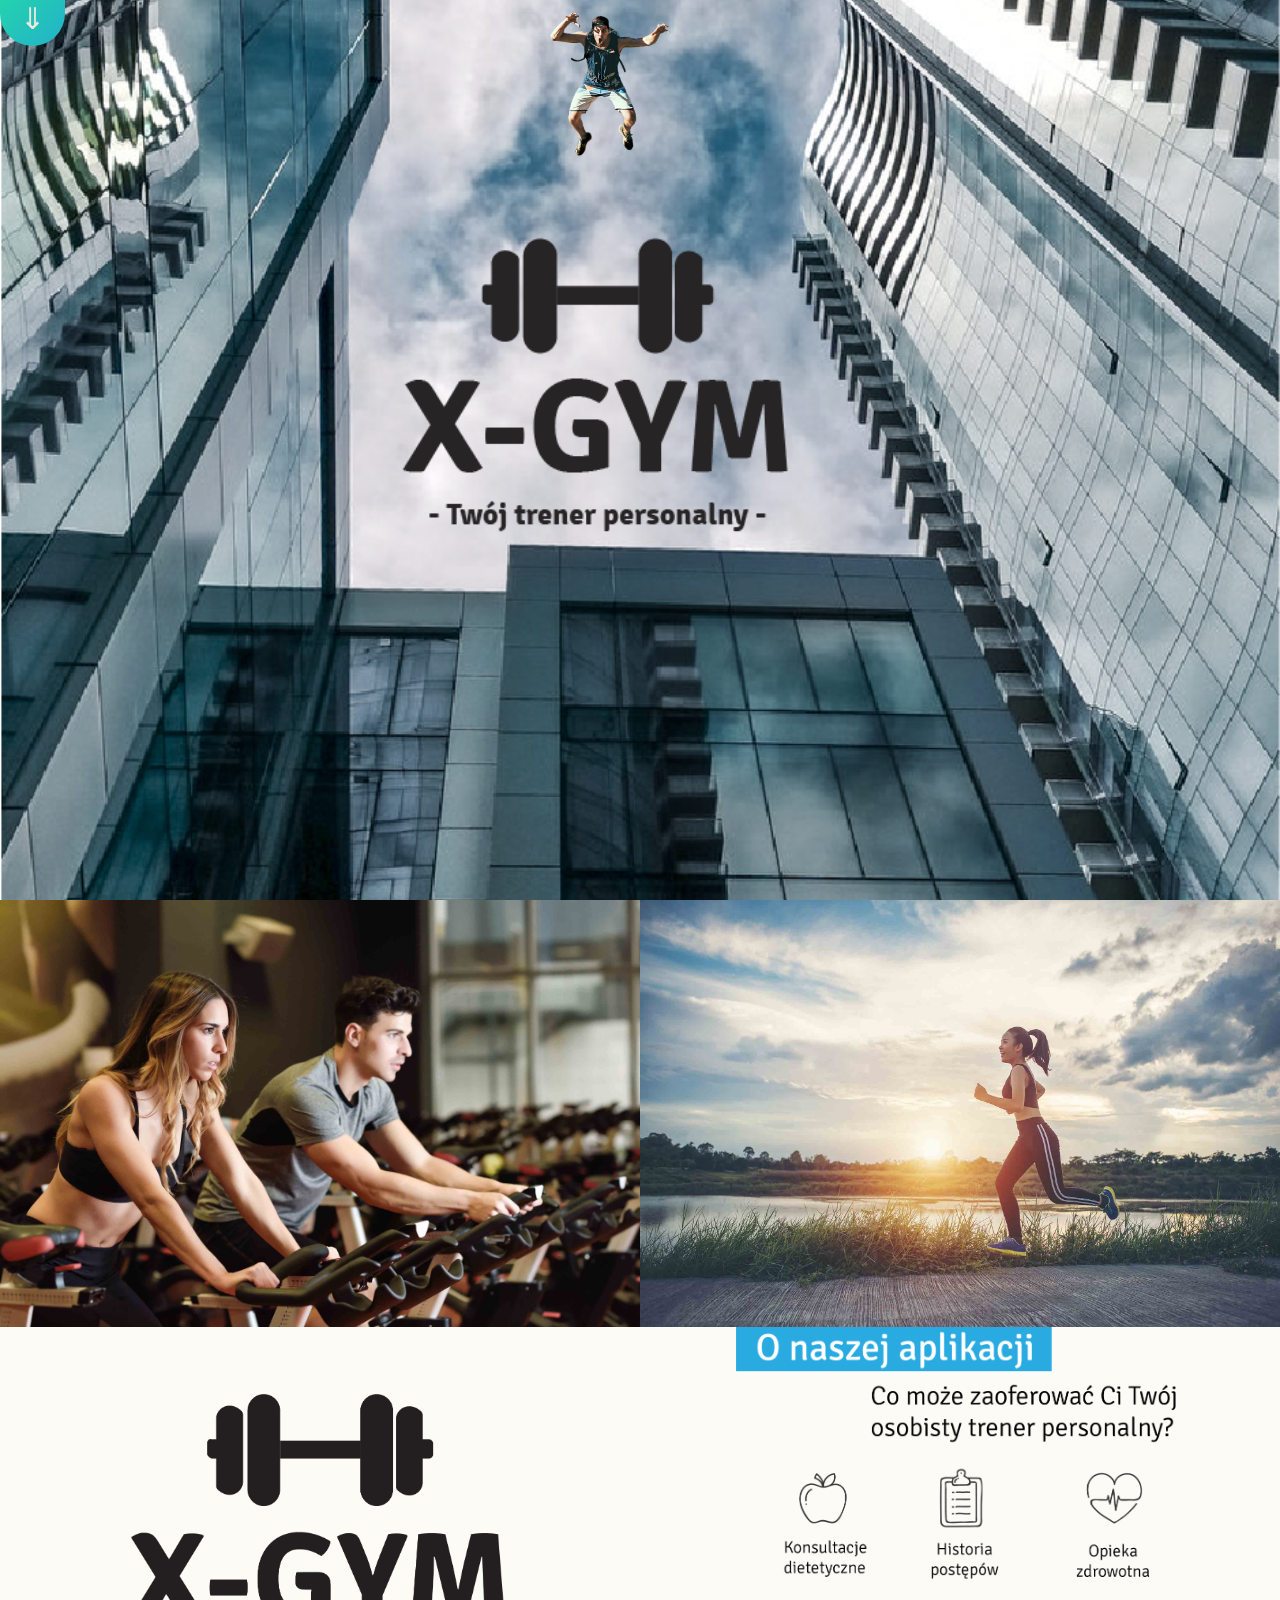
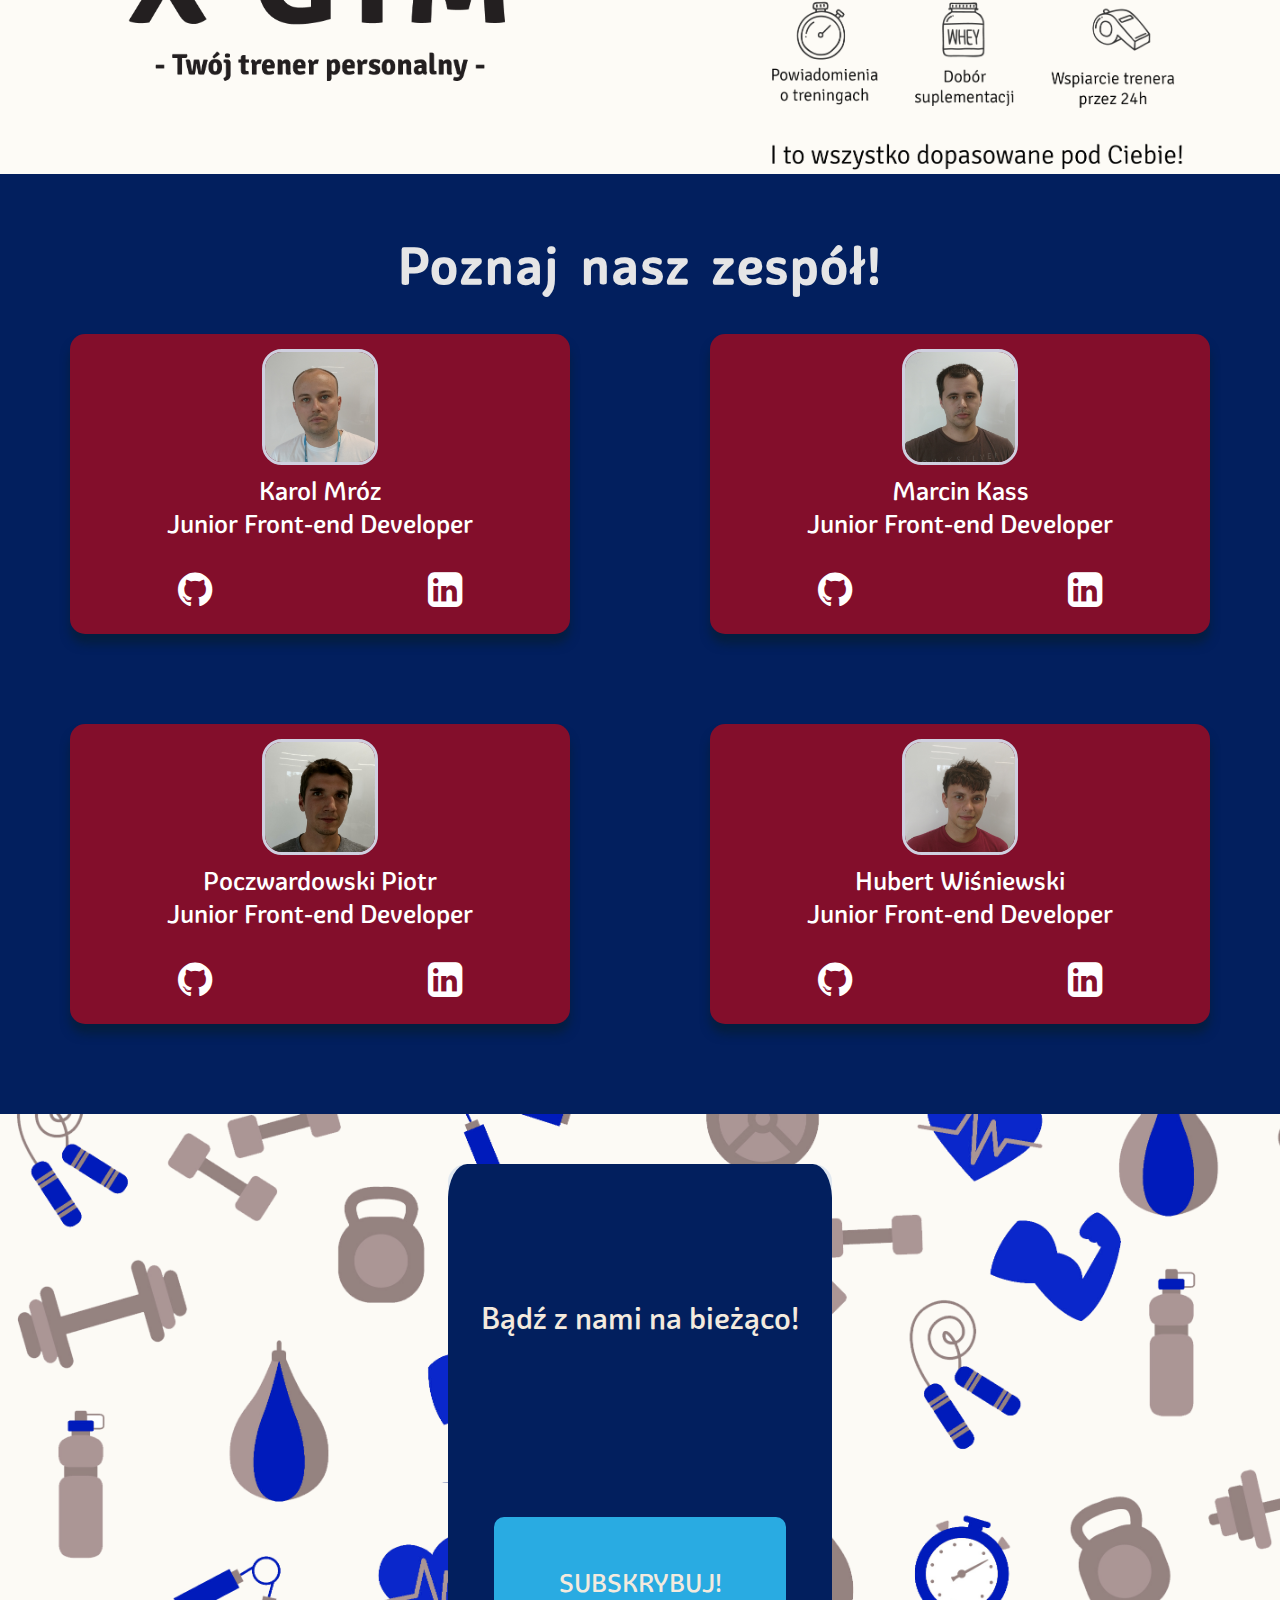
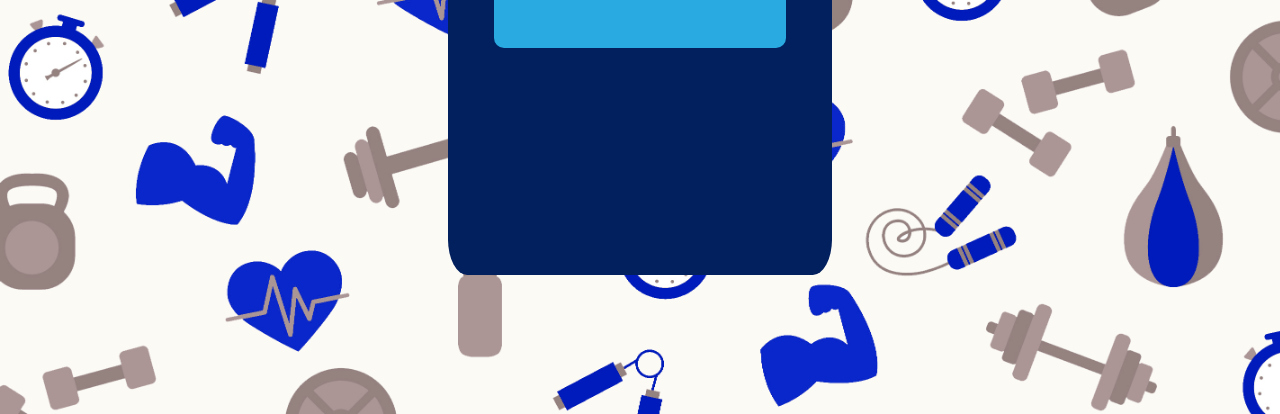
<file: index.html>
<!DOCTYPE html>
<html lang="en">

<head>
    <meta charset="UTF-8">
    <meta name="viewport" content="width=device-width, initial-scale=1.0">
    <meta http-equiv="X-UA-Compatible" content="ie=edge">
    <title>X-GYM</title>
    <link rel="Stylesheet" type="text/css" href="nav.css" />
    <link rel="Stylesheet" type="text/css" href="style.css" />
    <link rel="Stylesheet" type="text/css" href="team.css" />
    <link rel="Stylesheet" type="text/css" href="form.css">
    <link rel="shortcut icon" href="./img/favicon.ico" type="image/x-icon">
<link rel="icon" href="./img/favicon.ico" type="image/x-icon">
    
    <link rel="stylesheet" href="https://cdnjs.cloudflare.com/ajax/libs/font-awesome/4.7.0/css/font-awesome.min.css">
    
</head>


<body>

    <div class="wrapper">
        <input type="checkbox" id="menuToggle">
        <nav class="nav-menu sticky">
            <ul class="smoothScrool">
                <li>
                    <a href="#home"><p>HOME</p></a>
                </li>
                <li>
                    <a href="#about"><p>ABOUT</p></a>
                </li>
                <li>
                    <a href="#team"><P>TEAM</P></a>
                </li>
                <li>
                    <a href="#contact"><p>CONTACT</p></a>
                </li>
                <li>
                    <a href="#about"><p>FEATURES</p></a>
                </li>
                <li><a href="/Game/x-game.html"><p>GAME</p></a></li>
                
            </ul>

            <label for="menuToggle" class="nav-menu-icon"><div class="action-menu-button"><div class="arrow-span">&#x21d3;</div></div></label>
        </nav>
    </div>


    <div id="home" class="container">
        <div class="head-parallax"></div>
        <div class="hero-parallax"></div>
    </div>

    <div id="about" class="featuresBox">
        <div class="features topL">
            <img class="features_img4" src="/img/gyma.jpg" alt="">
            <img class="features_img5" src="/img/gymc.jpg" alt="">
            <img class="features_img6" src="/img/gymd.jpg" alt="">
        </div>
        <div class="features topP">
            <img class="features_img1" src="/img/gyme.jpg" alt="">
            <img class="features_img2" src="/img/gymf.jpg" alt="">
            <img class="features_img3" src="/img/gymg.jpg" alt="">
        </div>
    </div>
    </div>
    <div class="featuresBox1">
        <div class="features downL">
            <img class="features_logo" src="/img/logoxgym2.png" alt="">
        </div>
        <div class="features downP">
            <img class="features_description" src="/img/ONASZEJAPLIKACJI.png" alt="">
        </div>
        
        </div>




  




    <div id="team" class="t-team">
        <div class="t-header">
            <p>Poznaj nasz zespół!</p>
        </div>
        <div class="t-content">
            <div class="t-line t-line1">

                <div class="t-member m1">
                    <div class="t-top">
                        <img src="/img/KarolMrózMasterJediFrontEndAll400x400.png" alt="mem">
                    </div>
                    <div class="t-bot">
                        <p>Karol Mróz</p>
                        <p>Junior Front-end Developer</p>
                        <div class="t-links">
                            <a href="https://github.com/KarolMrozInfoShareStudent" target="_blank">
                                <i class="fa fa-github"></i>
                            </a>
                            <a href="#">
                                <i class="	fa fa-linkedin-square"></i>
                            </a>
                           
                        </div>
                    </div>
                </div>

                <div class="t-member m2">
                    <div class="t-top">
                        <img src="/img/MarcinKass400x400.png" alt="mem">
                    </div>
                    <div class="t-bot">
                        <p>Marcin Kass</p>
                        <p>Junior Front-end Developer</p>
                        <div class="t-links">
                            <a href="https://github.com/Shade10" target="_blank">
                                <i class="fa fa-github"></i>
                            </a>
                            <a href="https://www.linkedin.com/in/marcin-kass/" target="_blank">
                                <i class="	fa fa-linkedin-square"></i>
                            </a>
                            
                        </div>
                    </div>
                </div>

            </div>

            <div class="t-line t-line2">

                <div class="t-member m3">
                    <div class="t-top">
                        <img src="/img/PiotrPOCZWARDOWSKI400x400.png" alt="mem">
                    </div>
                    <div class="t-bot">
                        <p>Poczwardowski Piotr</p>
                        <p>Junior Front-end Developer</p>
                        <div class="t-links">
                            <a href="https://github.com/piotrpoczwardowski" target="_blank">
                                <i class="fa fa-github"></i>
                            </a>
                            <a href="https://www.linkedin.com/in/piotr-poczwardowski-6bb80216b/" target="_blank">
                                <i class="	fa fa-linkedin-square"></i>
                            </a>
                            
                        </div>
                    </div>
                </div>

                <div class="t-member m4">
                    <div class="t-top">
                        <img src="/img/HubuRubiHubiWiśniewski400x400.png" alt="mem">
                    </div>
                    <div class="t-bot">
                        <p>Hubert Wiśniewski</p>
                        <p>Junior Front-end Developer</p>
                        <div class="t-links">
                            <a href="https://github.com/HubertWisniewski" target="_blank">
                                <i class="fa fa-github"></i>
                            </a>
                            <a href="#">
                                <i class="	fa fa-linkedin-square"></i>
                            </a>
                           
                        </div>
                    </div>
                </div>

            </div>
        </div>
    </div>



    <div id="contact" class="invitation-parallax">
            <div class="subscribe">
                <div class="letterbefore">
                <form name="form-invitation" class="form-style-4" id="subscribe_form" action="https://formspree.io/marcin.kass10@gmail.com" method="POST">
                    <label for="field1">
                        <span class="enter">Enter Your Name</span><input  class="nameinput" type="text" name="field1"
                         required pattern="^[a-zA-Z]+\D*$" />
                    </label>
                    <label for="field2">
                        <span class="email">Email Address</span><input type="email" name="field2" required pattern="[^@]+@[^@]+\.[a-zA-Z]{2,}" />
                    </label>

                    <label>
                        <input class='send' type="submit" value="Send Letter" />
                    </label>
                </form>
            </div>
            <div class="form">
                <p>Bądź z nami na bieżąco!</p>

                <div class="circle">
                    SUBSKRYBUJ!
                </div>
            </div>
        </div>
    </div>


    <script src="https://ajax.googleapis.com/ajax/libs/jquery/3.3.1/jquery.min.js"></script>
    <script>
    $(document).ready(function(){
     
      $("a").on('click', function(event) {
    
        
        if (this.hash !== "") {
     
          event.preventDefault();
    
         
          var hash = this.hash;
    
         
          $('html, body').animate({
            scrollTop: $(hash).offset().top
          }, 1000, function(){
       
          
            window.location.hash = hash;
          });
        }
      });
    });
    </script>
    
    <script>
        




        var flyMan = document.querySelector('.head-parallax');

        window.addEventListener('scroll', function () {
            var screenOffset = window.scrollY + 100;
            var parallaxOffset = screenOffset * 0.9;

            flyMan.style.backgroundSize = parallaxOffset * 1.3 + 'px';
        })



        var img1 = document.querySelector('.features_img1');
        var img2 = document.querySelector('.features_img2');
        var img3 = document.querySelector('.features_img3');
        var img4 = document.querySelector('.features_img4');
        var img5 = document.querySelector('.features_img5');
        var img6 = document.querySelector('.features_img6');

        var i = 0;
        var j = 0;
        setInterval(function () {

            function anim_top_right() {


                if (i === 3) {
                    i = 0;
                }
                if (i === 0) {
                    img1.style.display = 'block'
                    img2.style.display = 'none'
                    img3.style.display = 'none'
                }
                if (i === 1) {
                    img1.style.display = 'none'
                    img2.style.display = 'block'
                    img3.style.display = 'none'
                }
                if (i === 2) {
                    img1.style.display = 'none'
                    img2.style.display = 'none'
                    img3.style.display = 'block'
                }
                i++
            }

        

            anim_top_right();

        }, 4000)

        setInterval(function () {



            function anim_bot_left() {


                if (j === 3) {
                    j = 0;
                }
                if (j === 0) {
                     img4.style.display = 'block'
                    img5.style.display = 'none'
                    img6.style.display = 'none'
                }
                if (j === 1) {
                     img4.style.display = 'none'
                    img5.style.display = 'block'
                    img6.style.display = 'none'
                }
                if (j === 2) {
                     img4.style.display = 'none'
                    img5.style.display = 'none'
                    img6.style.display = 'block'
                }
                j++;
            }


            anim_bot_left();
        }, 3600)

        var letter = document.querySelector('.letterbefore');
        var circle = document.querySelector('.circle');
        var send = document.querySelector('.send')
        var subscribeForm = document.querySelector('#subscribe_form')
        var actionButton = document.querySelector('.arrow-span')
        var rotated = false;
    

        circle.addEventListener('click', animate)
        send.addEventListener('click', sent)


        // function rotateButton(event) {
        //     actionButton.style.transform = 'rotate' + '(180deg)'
        // }

        actionButton.addEventListener('click', function(){
            if (rotated === false) {
        rotated = true        
        actionButton.style.transform = 'rotate' + '(180deg)'
        console.log(rotated)
        return
            }
            if (rotated === true) {             
        actionButton.style.transform = 'rotate' + '(0)'
        rotated = false 
            }          
        })
        

        function sent(event) {
            if (subscribeForm.checkValidity()) {
                letter.classList.toggle('letter-sent')
            }


        }


        function animate() {
            letter.classList.toggle('letterafter')
        }

        var nameForList = document.querySelector('.nameinput')

        function validateForm() {
            // var nameValidation = document.forms["form-invitation"]["name-form"].value;
            var nameValidation = nameForList.document.forms["form-invitation"]["name-form"].value;
            if (nameValidation == "") {
                alert("Name must be filled out");
                return false;
            }
            
        }
    </script>
    
</body>

</html>
</file>
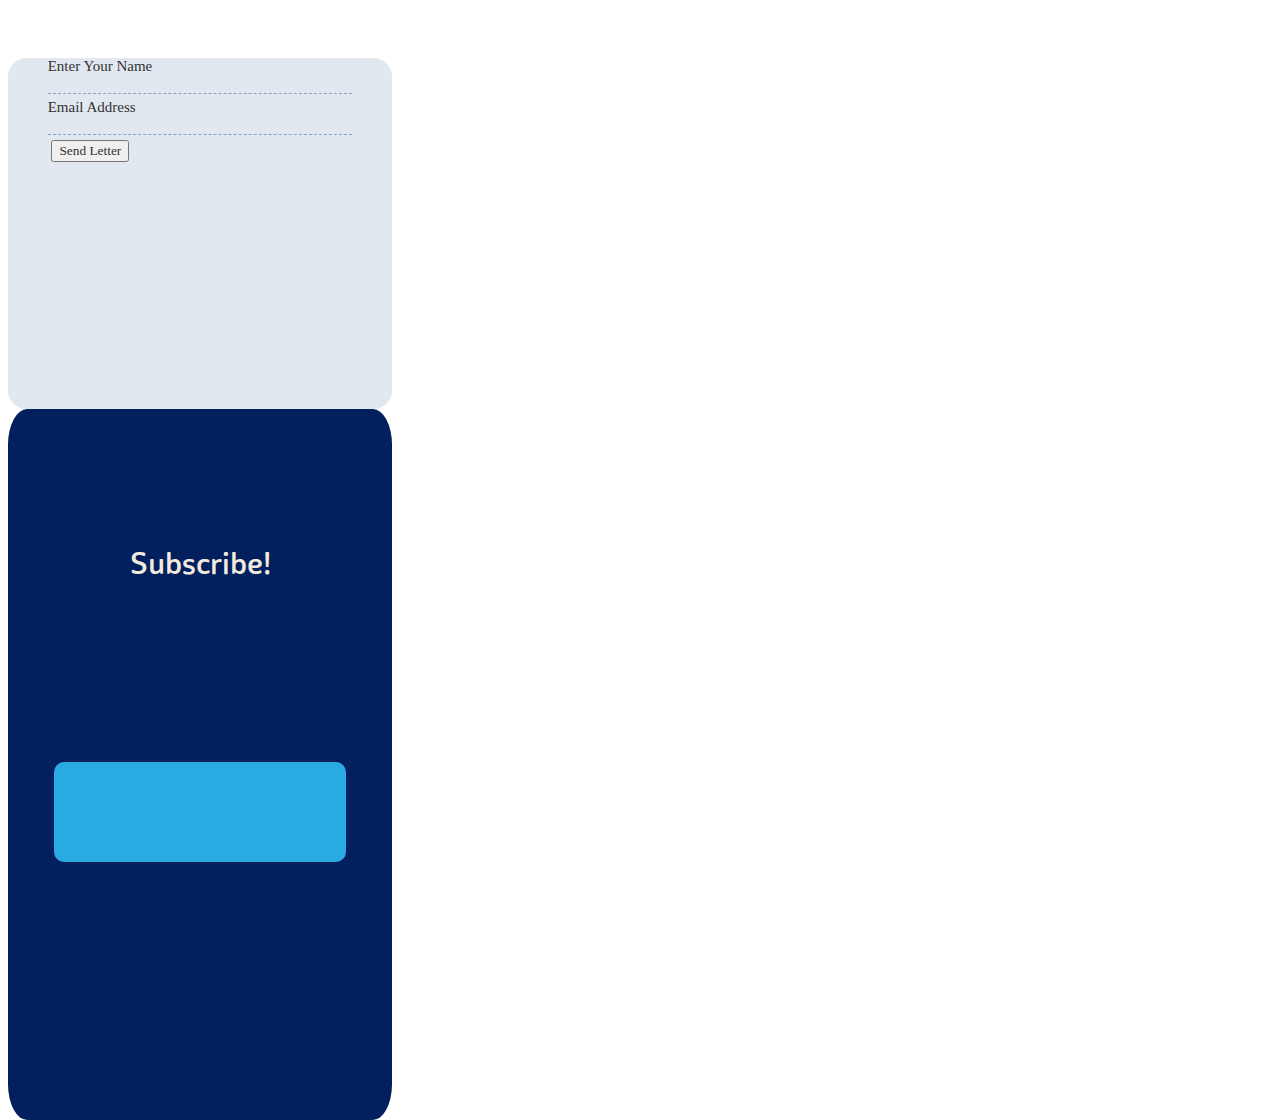
<file: form.html>
<!DOCTYPE html>
<html lang="en">
<head>
    <meta charset="UTF-8">
    <meta name="viewport" content="width=device-width, initial-scale=1.0">
    <meta http-equiv="X-UA-Compatible" content="ie=edge">
    <link rel="stylesheet" href="form.css">
    <title>Document</title>
</head>
<body>
    <div class="wrapper">
        <div class="letterbefore">
            <form class="form-style-4" action="" method="post">
            <label for="field1">
            <span>Enter Your Name</span><input type="text" name="field1" required="true" />
            </label>
            <label for="field2">
            <span>Email Address</span><input type="email" name="field2" required="true" />
            </label>
            
            <label>
            <span>&nbsp;</span><input type="submit" value="Send Letter" />
            </label>
            </form></div>
    <div class="form">   
       <p>Subscribe!</p>  

         <div class="circle">

        </div>     
    </div>
    
    </div>


<script>

    var letter = document.querySelector('.letterbefore');
    var circle = document.querySelector('.circle');

    circle.addEventListener('click', animate )

    function animate() {
        letter.classList.toggle('letterafter')
    }

    


</script>
</body>
</html>
</file>
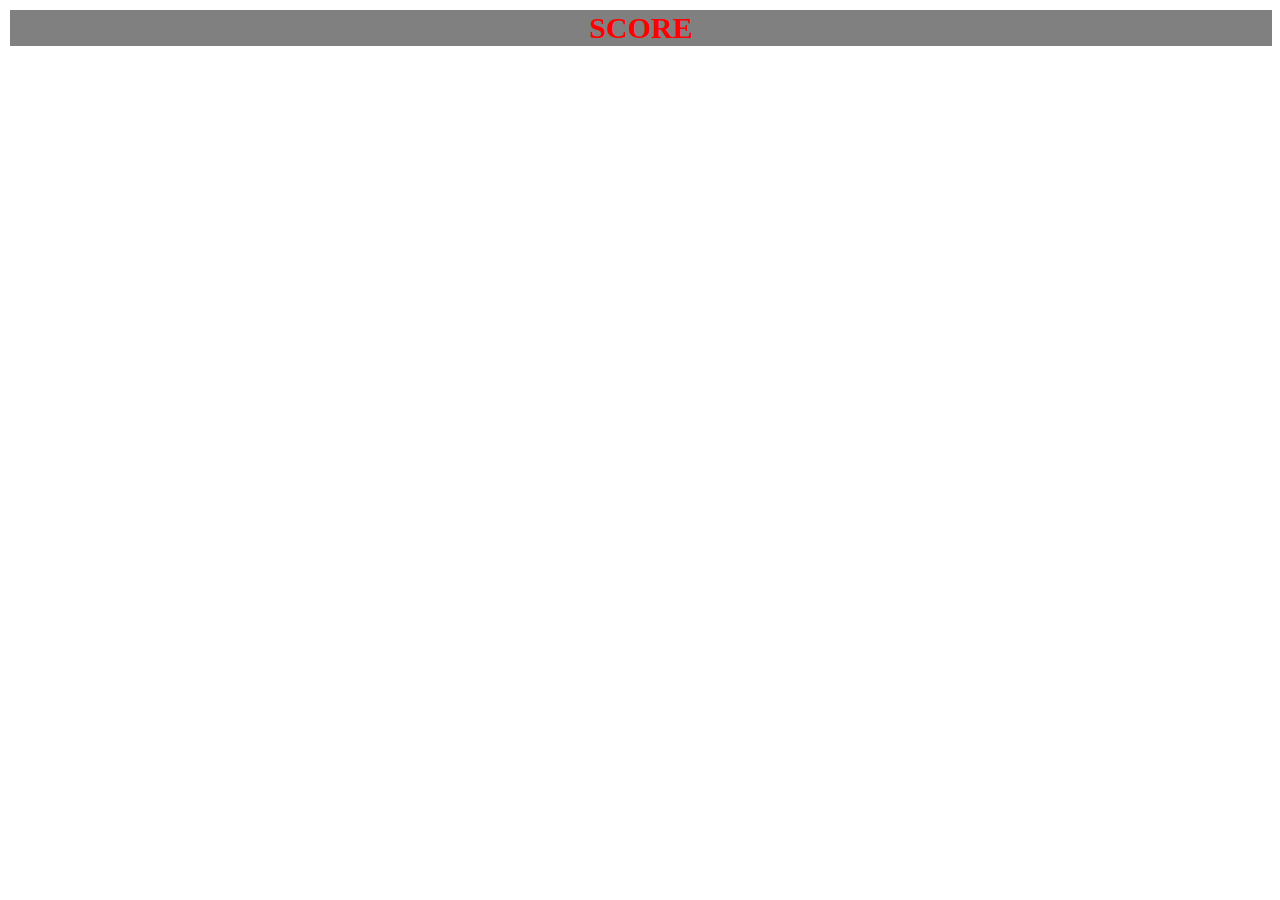
<file: Game/score.html>
<!DOCTYPE html>
<html lang="en">

<head>
    <meta charset="UTF-8">
    <meta name="viewport" content="width=device-width, initial-scale=1.0">
    <meta http-equiv="X-UA-Compatible" content="ie=edge">
    <title>Document</title>
    <link rel="stylesheet" href="/Game/css/scorePoint.css">
</head>

<body>

        <table class="scoreTable" style="width:100%">
            <tr>
                <th class="score">SCORE</th>
            </tr>
           
        </table>

</body>

</html>
</file>
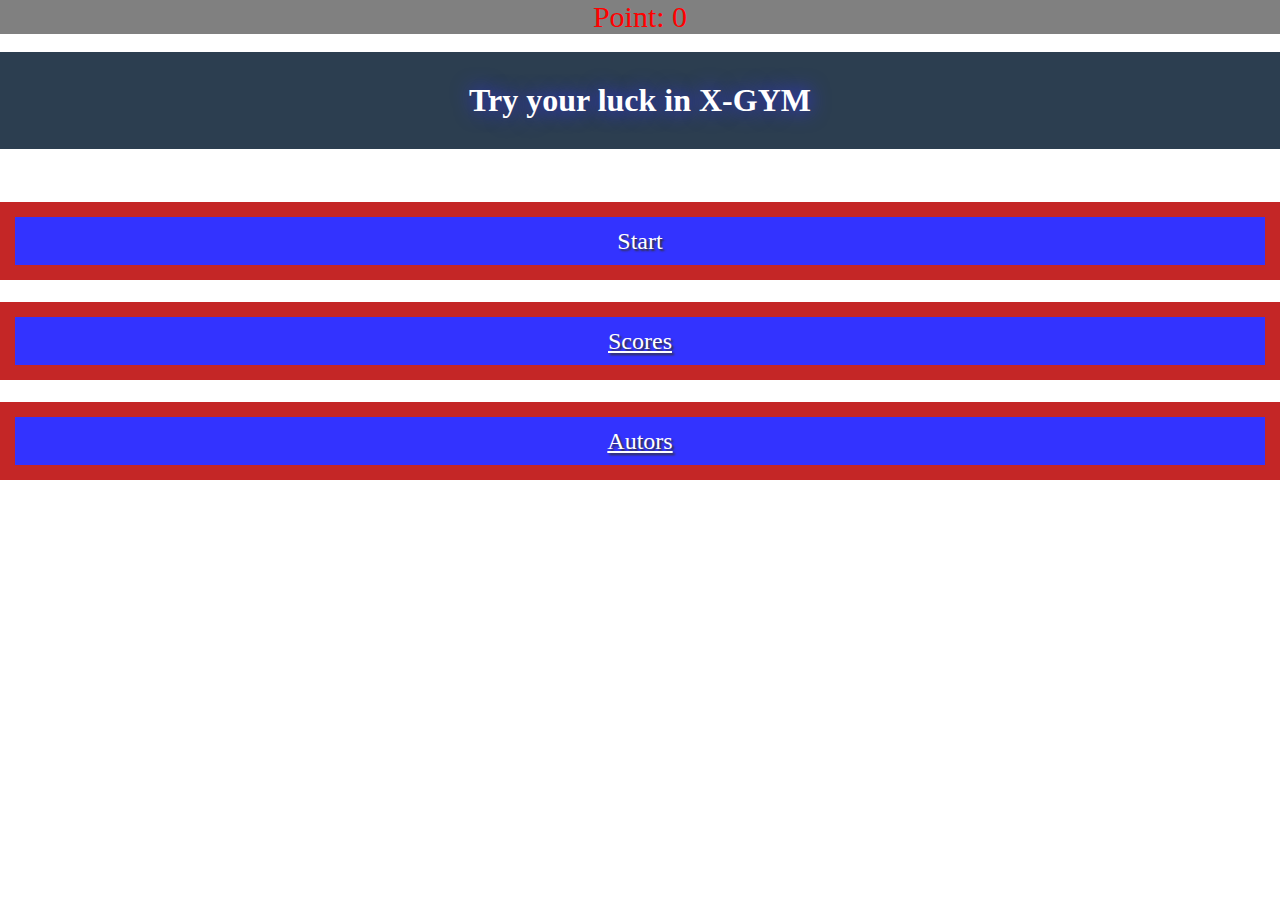
<file: Game/x-game.html>
<!DOCTYPE html>
<html lang="en">

<head>
    <meta charset="UTF-8">
    <meta name="viewport" content="width=device-width, initial-scale=1.0">
    <meta http-equiv="X-UA-Compatible" content="ie=edge">
    <title>Document</title>
    <link rel="stylesheet" href="x-game.css">
    <link rel="stylesheet" href="/Game/css/scorePoint.css">
    <link rel="stylesheet" href="/Game/css/menu.css">
</head>

<body>
    <div class="score winText">Point: 0</div>
    <br>
    
    <div id="app">
        <div class="menu">
            <h1 class="title">Try your luck in X-GYM</h1>
            <ul>
                <li class="button button-start">Start</li>
                <a href="score.html" class="button button-scores">Scores</a>
                <a href="../index.html#team" class="button button-autors">Autors</a>
            </ul>
        </div>
    </div>
    
    <div class="healthbar">
        <div class="heart"></div>
        <div class="heart"></div>
        <div class="heart"></div>
    </div>

    <script src="/Game/JS/scorePoint.js"></script>
    <script src="x-game.js"></script>
    <script src="/Game/js/stopGame.js"></script>
    <script src="ScoreAppear.js"></script>
    <script src="/Game/js/menuStart.js"></script>
    <script src="/Game/js/scoreMenu.js"></script>

</body>

</html>
</file>
<file: nav.css>
.nav-menu a { 
    background: rgb(12, 8, 51);
	display: block; 
	padding: 25px;
    color: #F0EADC;
    text-decoration: none;
    flex: 1 1 0;
    transition: all .1s ease-out;
	-webkit-transition: all .1s ease-in-out;
	-moz-transition: all .1s ease-in-out;
	-ms-transition: all .1s ease-in-out;
	-o-transition: all .1s ease-in-out;
}

.nav-menu a:hover { 
    background: #E5DAC0; color: #333;    
}

/* .nav-menu-icon:hover {
    background: #E5DAC0; color: #333; 
} */



.nav-menu li:last-child a { 
    
    border-radius: 0 0 50px 0;
    border: none;
    
}

.nav-menu ul {
    list-style-type: none;
    display: flex;  
   
}

.nav-menu {
    width: 24%; 
    text-align: center;
    background: #333;
    top: -79px;
    border-radius: 0 0 50px 0;
	transition: all .3s ease-out;
	-webkit-transition: all .3s ease-in-out;
	-moz-transition: all .3s ease-in-out;
	-ms-transition: all .3s ease-in-out;
	-o-transition: all .3s ease-in-out;
	z-index: 1000;
}

.nav-menu-icon {
    color: #F0EADC; 
    font-size: 23px;
    display: block;
    padding: 10px 20px;
	cursor: pointer;
    /* height: 40px; */
    border-radius: 0px 0px 90px 90px;
    position: absolute;
    
	background: linear-gradient(-45deg, #EE7752, #E73C7E, #23A6D5, #23D5AB);
	background-size: 400% 400%;
	-webkit-animation: Gradient 15s ease infinite;
	-moz-animation: Gradient 15s ease infinite;
	animation: Gradient 15s ease infinite;
    
}
@-webkit-keyframes Gradient {
	0% {
		background-position: 0% 50%
	}
	50% {
		background-position: 100% 50%
	}
	100% {
		background-position: 0% 50%
	}
}

@-moz-keyframes Gradient {
	0% {
		background-position: 0% 50%
	}
	50% {
		background-position: 100% 50%
	}
	100% {
		background-position: 0% 50%
	}
}

@keyframes Gradient {
	0% {
		background-position: 0% 50%
	}
	50% {
		background-position: 100% 50%
	}
	100% {
		background-position: 0% 50%
	}
}


.nav-menu li a p{
    font-family: Foncik;
}
#menuToggle { display: none; }
#menuToggle:checked ~ .nav-menu { position: fixed; top: 0; }

/* .nav-menu:hover {
    top: 0;

} */


.action-menu-button {
    animation: shake 2.82s infinite cubic-bezier(.36,.10,.19,.97) both;
    transform: translate3d(0, 0, 0);
    backface-visibility: hidden;
    perspective: 1000px;
    animation-timing-function: linear;
    font-size: 30px

}
.arrow-span {
    transition: transform 1s;
}


@keyframes shake {
    10%, 90% {
      transform: translate3d( 0px, -1px, 0);
    }
    
    20%, 80% {
      transform: translate3d( 0px, 3px, 0);
    }
  
    30%, 50%, 70% {
      transform: translate3d( 0px, 4px, 0);
    }
  
    40%, 60% {
      transform: translate3d( 0px, 5px, 0);
    }
  }





/*Mobile styles*/

  @media (max-width: 821px)  {
    #menuToggle { display: none; }
    #menuToggle:checked ~ .nav-menu { position: fixed; top: 0; }

    .nav-menu ul {
        display: block;
    }
    
    .nav-menu {
        top: -420px;
        width: 29%
        
    }    


    
   
   .nav-menu a { 
    background: rgb(12, 8, 51);
	display: block; 
    padding: 25px;
    padding-inline-start: 1px;
    
    color: #F0EADC;
    text-decoration: none;
    flex: 1 1 0;
    transition: all .1s ease-out;
	-webkit-transition: all .1s ease-in-out;
	-moz-transition: all .1s ease-in-out;
	-ms-transition: all .1s ease-in-out;
	-o-transition: all .1s ease-in-out;
}

.nav-menu a:hover { 
    background: #E5DAC0; color: #333;    
}
    
    }
</file>
<file: style.css>
* {
    margin: 0;
    padding: 0;
}

body, html{
    height: 100%;
    margin: 0;
    color: #666;
}

.FeaturesMain{
    width: 100%;
    min-width: 300px;
    height: 800px;
    background: rgb(224, 223, 222);
    display: flex;
    flex-direction: column;
    justify-content: space-between;


}

.featuresBox{
    width: 100%;
    height: auto;
    margin: 0 auto;
    display: flex;
    flex-direction: row;
}
.featuresBox1{
    width: 100%;
    height: auto;
    margin: 0 auto;
    display: flex;
    flex-direction: row;
}


.features{
    width: 50%;
    height: auto;
    background: #333;
}

.topL{
    background: rgba(255, 255, 255, 0.562);
    
    height: auto;
}
.topL img{
   
    height: auto;
    width: 100%;
    
}


.topL h1:hover{

    font-size: 60px;
    transform: rotate(360deg);
    color: red;

}

.LiTopL {
    font-size: 30px;
    list-style-type: none;
    text-shadow: 2px 2px #184455;
    max-width: 95%;
    transition-property: all;    
    transition-duration: 3s;

}

ul .LiTopL:hover{

    font-display: inherit;
    font-size: 40px;
    transform: rotate(360deg);
    color:red;
    text-decoration: underline;
}

.topP{
    background: rgba(255, 255, 255, 0.562);
    
    height: auto;
}
.topP img{
   
    height: auto;
    width: 100%;
   
   
}

.features_img1{
   display: block;
}
.features_img2{
   display: none;
}
.features_img3{
   display: none;
}
.downL{
    background: rgba(252, 250, 244, 0.795);
    text-align: center;
    
    
}
.features_logo{
    width: 60%;
    height: auto;
   position: relative;
   top: 15%;
  
}

.features_img4{
   display: block;
}
.features_img5{
    display: none;
}
.features_img6{
    display: none;
}
.downP{
    text-align: center;
    background: rgba(252, 250, 244, 0.795);
    
}

.features_description{
    width: 70%;
    height: auto;
}



.hero-parallax, .team-parallax {
    position: relative;
    opacity: 0.70px;
    background-position: center;
    background-size: cover;
    background-repeat: no-repeat;
    background-attachment: fixed;
    z-index: -1;
}
.head-parallax{
    background-image: url(/img/gosciunowy.png);
    background-repeat: no-repeat;
    background-position: center;
    background-position-x: 47%;
    background-size: cover;
    background-attachment: fixed;
    box-sizing: border-box;
    position: absolute;
    width: 100%;
    height: 100%;
    background-position-y: -10px;
    z-index: 111;
    overflow: visible ;
    background-size: 160px;
}



.container{
    height: 100%;
    display: flex;
}

.container-width{
    width: 60%;
    display: block;
}

.paralaxOver{
    z-index: 1000;
    position: relative;
    text-align: center;
}


.hero-parallax{
    background-image: url(/img/city2.png);
    /* min-height: 100%; */
    height: 100%;
    width: 100%;
    overflow: hidden;
    text-align: center;
}
    
.team-parallax{
    background-image: url(img/parallax-effect.jpg);
    min-height: 500px;
}
.invitation-parallax{
    
    position: relative;
    display: flex;
    justify-content: center;
    background-repeat: no-repeat;
    height: 100%;
    background: url(/img/tłopod.png) ;
    background-size: cover;
    background-color: rgba(252, 250, 244, 0.911);
}

.section{
    text-align: center;
    position: absolute;
    display: block;
    width: 50%;
    margin: 40px auto;
    left: 27%;
    justify-content: center;
}

.section-light{
    background-color: #282e34;
    color: #ddd;
}

.section-dark{
    background-color: #f4f4f4;
    color: #666;
    font-size: 1.5em;
    opacity: 200px;

}
.parallax-sectionOne{
    padding: 150px 0 0;
    color: rgb(185, 229, 255);
}

.sticky {
    position: fixed;
}

.invitation{
    text-align: center;
    flex-direction: row;
    font-size: 30px;
    color: rgba(22, 42, 54, 0.933);
    text-shadow: 0 10px 10px black;
}

.invitation-form{
    align-content: center;
    margin-top: 200px;
    position: absolute;
    width: 100%;
}

.i-form{
    display: flex;
    justify-content: center;
    margin-top: 10%;
    border: double 10px black;
    font-size: 1.9em;
    background: rgba(121, 25, 25, 0.6);
    align-content: center;
    color: #f09023
    /* font: 20px bold ; */
}
.i-form-input{
    color:  red;
    justify-items: center;
    font-size: 20px;
}
.i-form-email{
    align-content: flex-end;
    display: flex;
    justify-content: center;
}
.i-form-text{
    font-size: 50px;
    border: solid black;
    color: #f09023;
}
.i-text-center{
    text-align: center;
    margin-top: 2%;
    font-size: 40px;
    color: #f09023;
}
.i-fieldset-invitation{
    border: dashed 10px blue;
}
@media only screen and (min-width: 568px) {
    /* For mobile phones: */
    [class*="col-"] {
        width: 100%;
    }
}

@media (max-width: 640px)  {

    .featuresBox{
        width: 100%;
        height: auto;
        margin: 0 auto;
        display: flex;
        flex-direction: column;
        
        

    }

    .features{
        width: 100%;
        height: 100%;
        height: auto;
        
       


    }
    
    .featuresBox1{
        width: 100%;
        height: auto;
        margin: 0 auto;
        display: flex;
        flex-direction: column;
        
    }
    
    }
</file>
<file: team.css>
@font-face{
    font-family: "Foncik";
    src: url(/tmp/GraviolaSoft-Medium.otf);
}


.t-team{
    background-color: rgb(2, 31, 94);
}

.t-header{
    height: 100px;
    text-align: center;
    padding-top: 60px;
    
}
.t-header p{
    font-size: 27px;
    font-family: Foncik;
    word-spacing: 7px;
    color: rgba(252, 250, 244, 0.911);
    font-weight: bold;
    letter-spacing: 2px;


}


.t-member{
    width: 150px;
    height: 230px;
    
    margin: 0 auto;
    margin-bottom: 40px;
    border-radius: 15px;
    background-color: rgb(131, 14, 43);
    box-shadow: 0px 10px 10px rgba(5, 30, 53, 0.733);
    transition: background-color, 0.5s;
    
}


.t-member:hover{
    background-color: rgb(41, 171, 226);
}

.t-top{
    height: 70px;
    text-align: center;
}

 .t-top img {
    max-width: 100%;
    max-height: 100%;
    margin-top: 15px;
    border-radius: 20px;
    border: 3px solid rgb(207, 207, 223);
}

.t-bot{
    text-align: center;
    margin-top: 30px;

}

.t-bot p{
    color: rgb(255, 255, 255);
    font-family: Foncik;
    font-size: 14px;
    padding: 0 8px;
    
}
.t-links{
    display: flex;
    align-items: flex-end;
    height: 70px;
    justify-content: space-around;
   
}

.t-links i{
    color:white;
    font-size: 22px;
    transition: color, 0.5s;
    
}

.t-links i:hover{

    color: rgb(2, 31, 94);;
}

.t-line2{
    padding-bottom: 50px;
   
}


@media (min-width: 380px) { 

    .t-header p{
        font-size: 37px
    }

    .t-member{
        width: 230px;
    }
    .t-top{
        height: 80px;
    }

    .t-bot p{
        font-size: 16px;
    }

    .t-links i{
        font-size: 30px;
        margin-bottom: 10px;
    }
    
}



@media (min-width: 576px) { 

    .t-line{
        display: flex;
    }

    .t-line2{
        margin-top: 50px;
    }

    .t-member{
        width: 260px;
        height: 230px;
    }
}
 
@media (min-width: 768px) { 

    .t-line{
        display: flex;
        
    }

    .t-header p{
        font-size: 50px;
    }

    .t-member{
       
        width: 400px;
        height: 300px;
        

    }
    .t-top{
        height: 100px;
    }
    .t-bot p{
       
        font-size: 22px;
        margin-top: 5px;

    }
    .t-links i{
        font-size: 35px;
        margin-bottom: -16px;
    }
}
    
@media (min-width:1000px) {

        

        .t-member{
           
            width: 400px;
            height: 300px;
            
        }
        .t-top{
            height: 110px;
        }
        .t-bot p{
           
            font-size: 25px;
            margin-top: 0px;
            line-height: 23px
    
        }
        .t-bot p:last-child{
            margin-top: 0px;
        }
      

       .t-links i{
           font-size: 40px;
           margin: 0 45px;
           margin-top: 50px;
           
       }
    }
        
    @media (min-width:1136px) {

        

            .t-member{
               
                width: 500px;
                height: 300px;
                
            }
            .t-top{
                height: 110px;
            }
            .t-bot p{
               
                font-size: 25px;
                margin-top: 0px;
                line-height: 33px
        
            }
            .t-bot p:last-child{
                margin-top: 0px;
            }
           
    
           .t-links i{
               font-size: 40px;
               margin: 0 55px;
               margin-top: 45px;
               
        }
    }
</file>
<file: form.css>
@font-face{
    font-family: "Foncik";
    src: url(/tmp/GraviolaSoft-Medium.otf);
}

path {
  fill: transparent;
}

text {
  fill: #FF9800;
}

.invitation-parallax{
    display: flex;
    /* justify-content: center */
}


.form {
    height: 79vh;
    width: 24vw;
    background: rgb(2, 31, 94);
    /* margin: 0 auto; */
    margin-top: 50px;
    font-size: 30px;
    color: rgb(243, 234, 222);
    font-family: Foncik;
    text-align: center;
    position: absolute;
    border-radius: 5%;
    box-shadow: 1px solid black;
    /* display: flex; */
    
    /* padding: 30px; */

}
    /* .form p{
        margin-top: 20px;
        font-weight: bold;
        color: rgb(243, 234, 222);
        font-family: Foncik;
        padding: 10px;
    } */

    .form p {
        /* height: 0px; */
        width: 100%;
        margin: 0 auto;
        margin-top: 15vh;
        display: block;
        /* flex: 1 1 0; */
    }

.subscribe{
    display: flex;
    position: absolute;
    /* margin: 0 50% 0 40%; */
    /* margin: 0 auto; */
    
}

.letterbefore {
    height: 39vh;
    width: 24vw;
    background: #e1e8f0;
    border-radius: 5%;
    z-index: 0;
    margin-left: 0px;
    display: flex;
    justify-content: center;
    position: relative;
    bottom: -50px;
    /* right: -2px; */
    /* padding-top: 20vh;
    padding-bottom: 20vh;
    padding-left: 20px;
    padding-right: 20px; */
   


   
}



.form .circle {
    /* height: 50px;
    width: 50px; */
    /* padding: 100px; */
    /* padding-top: 20px;
    padding-bottom: 20px; */
    /* padding: 5px;
    padding-right: 2px; */
    /* padding: 10px; */
    border-radius: 10px;
    background:rgb(41, 171, 226);
    margin: 0 auto;
    margin-top: 20vh;
    font-size: 25px;
    width: 50%;
    /* height: 2%;
    width: 5%; */
    padding: 50px;
    /* width: 100%; */
    /* position: absolute; */
    z-index: 1; 
    cursor: pointer;
    /* text-align: center; */
    transition: background-color, 0.5s;
}
.circle:hover{
    background-color: rgb(250, 174, 11);;
}
/* .circle p{
    font-size: 25px;
    padding-top: 35px;
    font-family: Foncik;
} */

.letterafter {
    height: 79vh;
    width: 24vw;
    background: #e1e8f0;
    z-index: 1000;
    /* margin-left: 0px; */
    display: flex;
    align-items: center;
    justify-content: center;
    text-align: center;
    position: relative;
    /* bottom: -50px; */
    /* right: -50px; */
    animation-duration: 2s;
    animation-name: slidein;
    /* padding-top: 20vh;
    padding-bottom: 20vh;
    padding-left: 20px;
    padding-right: 20px; */
   
}



.form-style-4{
   
    height: 50vh;
    font-size: 15px;
    background: #e1e8f0;
    /* padding: 20px; */
    
    /* padding: 30px 30px 15px 30px; */
    /* border: 5px solid #53687E; */
}
.form-style-4 input[type=submit],
.form-style-4 input[type=button],
.form-style-4 input[type=text],
.form-style-4 input[type=email],
.form-style-4 textarea,
.form-style-4 label
{
    font-family: Georgia, "Times New Roman", Times, serif;
    /* font-size: 16px; */
    color: #333;

}
.form-style-4 label {
    display:flex;
    flex-wrap: wrap;
    margin-bottom: 5px;
    
}
.form-style-4 label > span{
    /* display: inline-block; */
    /* float: left; */
    /* width: 150px; */
}
.form-style-4 input[type=text],
.form-style-4 input[type=email]
{
    background: transparent;
    border: none;
    font-size: 16px;
    border-bottom: 1px dashed #83A4C5;
    width: 100%;
    outline: none;
    padding: 0px 0px 0px 0px;
    font-style: italic;
}
.form-style-4 textarea{
    font-style: italic;
    padding: 0px 0px 0px 0px;
    background: transparent;
    outline: none;
    border: none;
    border-bottom: 1px dashed #83A4C5;
    width: 275px;
    overflow: hidden;
    resize:none;
    height:20px;
}

.form-style-4 textarea:focus,
.form-style-4 input[type=text]:focus,
.form-style-4 input[type=email]:focus,
.form-style-4 input[type=email] :focus
{
    border-bottom: 1px dashed #333;
}

/* .form-style-4 input[type=submit], */
.send {
    display: block;
    /* margin: 0 auto; */
    background: #e62739;
    border: none;
    /* padding: 18px 20px 18px 20px; */
    font-size: 16px;
    padding: 30px;
    border-radius: 5px;
    color: #A8BACE;
    margin: 0 auto;
    margin-top: 10vh;
    width: 100%;
    
}

.letter-sent {

    height: 79vh;
    width: 24vw;
    background: #e1e8f0;
    z-index: 0;
    margin-left: 0px;

    display: flex;
    align-items: center;
    justify-content: center;
    text-align: center;

    position: relative;
    /* bottom: -240px;
    right: -20px;
    padding: 20px;

    position: relative;
    bottom: -240px;
    right: -20px; */
    animation-duration: 2s;
    animation-name: slideout;

}

.form-style-4 input[type=submit]:hover,
.form-style-4 input[type=button]:hover{
background: #6ed3cf;

}

.enter {
    display: block;
    margin-top: 5vh;
    text-align: center;
    margin-left: 10px;
    font-size: 20px;
    width: 100%;
    margin-left: 0;
}

.email {
    /* margin-top: 20px;
    font-size: 15px;
    text-align: center;
    margin-left: 10px;
    display: block; */
    font-size: 20px;
    overflow: hidden;
    width: 100%;
    margin-top: 5vh;
    text-align: center;
}

.nameinput {
    margin-left: 0;
    margin-right: 0px;
    margin-bottom: 20px;
    overflow: hidden;
}



@keyframes slidein {
    0% {
      margin-left: 0;
      z-index: 0;
    }

    49% {
        z-index: 0;
    }
    50% {
        margin-left: 300px;
        z-index: 1000;
    }

    100% {
        margin-left: 0;
        
    }
  }

@keyframes slideout {

    0% {
        margin-left: 0;
        z-index: 1;
      }
  
      49% {
          z-index: 1;
      }
      50% {
          margin-left: -340px;
          z-index: 0;
      }
  
      100% {
          margin-left: 0;
      } 
}


/* Mobile Styles */


@media (max-width:1450px) {
    
    .form {
        width: 30vw;
        
    }
    
    .letterbefore {
        width: 30vw;
    }


}
@media (max-width:1170px) {
    
    .form {
        width: 60vw;
        height: 60vh;
        
    }
    
    .letterbefore {
        width: 60vw;
        height: 60vh;
    }
    
    
}

@media (max-width:1000px) {

    .form {
        width: 70vw;
        height: 60vh;
    }
    
    .letterbefore {
        width: 70vw;
        height: 60vh;
    }

    .form .circle {
        padding: 20px;
        font-size: 15px;
    }

         
    }

@media (max-width: 768px) { 
    .form {
        width: 70vw;
        height: 60vh
    }

    .letterbefore {
        width: 70vw;
        height: 60vh;
    }

    .send {
        font-size: 15px;
    }
    
}
    

@media (max-width: 576px) { 

    .form {
        width: 80vw;
        height: 60vh
    }

    .letterbefore {
        width: 80vw;
        height: 60vh;
    }

    .send {
        font-size: 15px;
       
    }


}
</file>
<file: Game/css/scorePoint.css>
.score{
    background: grey;
    width: 100%; 
    display: flex;
    justify-content: center;
    font-size: 30px;
    color: red;
  
}
td{
    display: flex;
    justify-content: center;
    margin-top: 20px;
}
</file>
<file: Game/x-game.css>
*{
  margin: 0;
  padding: 0;
}
#app{
  width: 100%;
  display: flex;
  position: relative;
  background: url(/Game/imgGame/cobble.jpg);
  /* background-size: 40px 40px; */
  flex: 1 1 0;
}
.grid {
    display: flex;
    position: relative;
    flex-direction: column;
    margin: 0 auto;
    flex-wrap: wrap;
    justify-content: center;
  }

  .gridRow {
    display: flex;
    
  }

  .gridCell {
    height: 40px;
    width: 40px;
    background: gray;
    box-sizing: border-box;
    background: url(/Game/imgGame/cobble.jpg) no-repeat center ;
    background-size: contain;
    margin: 0;
  }
  .badge{
    display: flex;
   justify-content: center;
   align-items: center
  }


  .badge:before{
    width: 70%;
    height: 70%;
    display: block;
    content:'';
    background: url(/Game/imgGame/coin.jpg) center;
    background-size: 100% 100%;
    border-radius: 50%;
    box-shadow: 0 -1px 09px 05px rgb(216, 180, 22);
  }





/* 
  .player {
    background : url(/Game/imgGame/survivor.png) center no-repeat;
    background-size: cover;
    transition: all 1s ease-in-out;
  }  */

  .tracer{
    position: absolute;
    height: 40px;
    width: 40px;
    transition: all 0.5s, transform 0.2s;
    background : url(/Game/imgGame/survivor.png) center no-repeat;
    background-size: cover;
  }


  .enemy {
    background: url(/img/monster.png);
    background-size: 100% 100%;
    box-sizing: border-box;
    border-radius: 40%;
  }

  .wall {
    background: rgb(23, 29, 29);
    box-sizing: border-box;
    background: url(/Game/imgGame/wall.jpg) center no-repeat;
    background-size: 100% 100%;
    background-color: unset;
  }

  .health {
    
    width: 50%;
    height: 80px;
    background: #333;
    margin: 0 auto;
    margin-top: 20px;
    display: flex;
    justify-content: center;
  }

    .heart {
     height: 100%;
     width: 20%;
     border-radius: 50%;
     background: url(../img/heart.png) no-repeat center;
     background-size: contain;
    }

    .healthbar{
      margin-top: 20px;
    }
    .bullet {
      background: black;
      
    }
</file>
<file: Game/css/menu.css>
.menu{
    color: #ffffff;
    background: #2C3E50;
    position: relative;
    width: 400px;
    min-width: 230px;
    flex: 1 1 0;
}



.title{
    margin: 30px auto;
    text-align: center;
    text-shadow: #3333ff 0 0 20px;
    position: relative;
}

.button{
    list-style: none;
    box-sizing: border-box;
    flex: 1 1 0;
    width: 100%;
    line-height: 48px;
    text-align: center;
    position: absolute;
    border: 15px solid rgb(196, 38, 38);
    background-color: #3333ff;
    font-size: 24px;
    text-shadow: #333333 2px 2px 2px;
    cursor: pointer;

    box-shadow: inset 0 0 20px rgba(255, 255, 255, 0);
    outline: 2px solid;
    outline-color: rgba(255, 255, 255, -6);
    
}

.button:hover{
    box-shadow: inset 0 0 10px rgba(255, 255, 255, -5), 0 0 20px rgba(255, 255, 255, 1);
    outline-color: rgba(255, 255, 255, 0);
    outline-offset: 25px;
    text-shadow: #427388;

}

.button-start{
    top: 150px;
}
.button-scores{
    top: 250px;
    color: #ffffff;
}
.button-autors{
    top: 350px;
    color: #ffffff;
}
</file>
